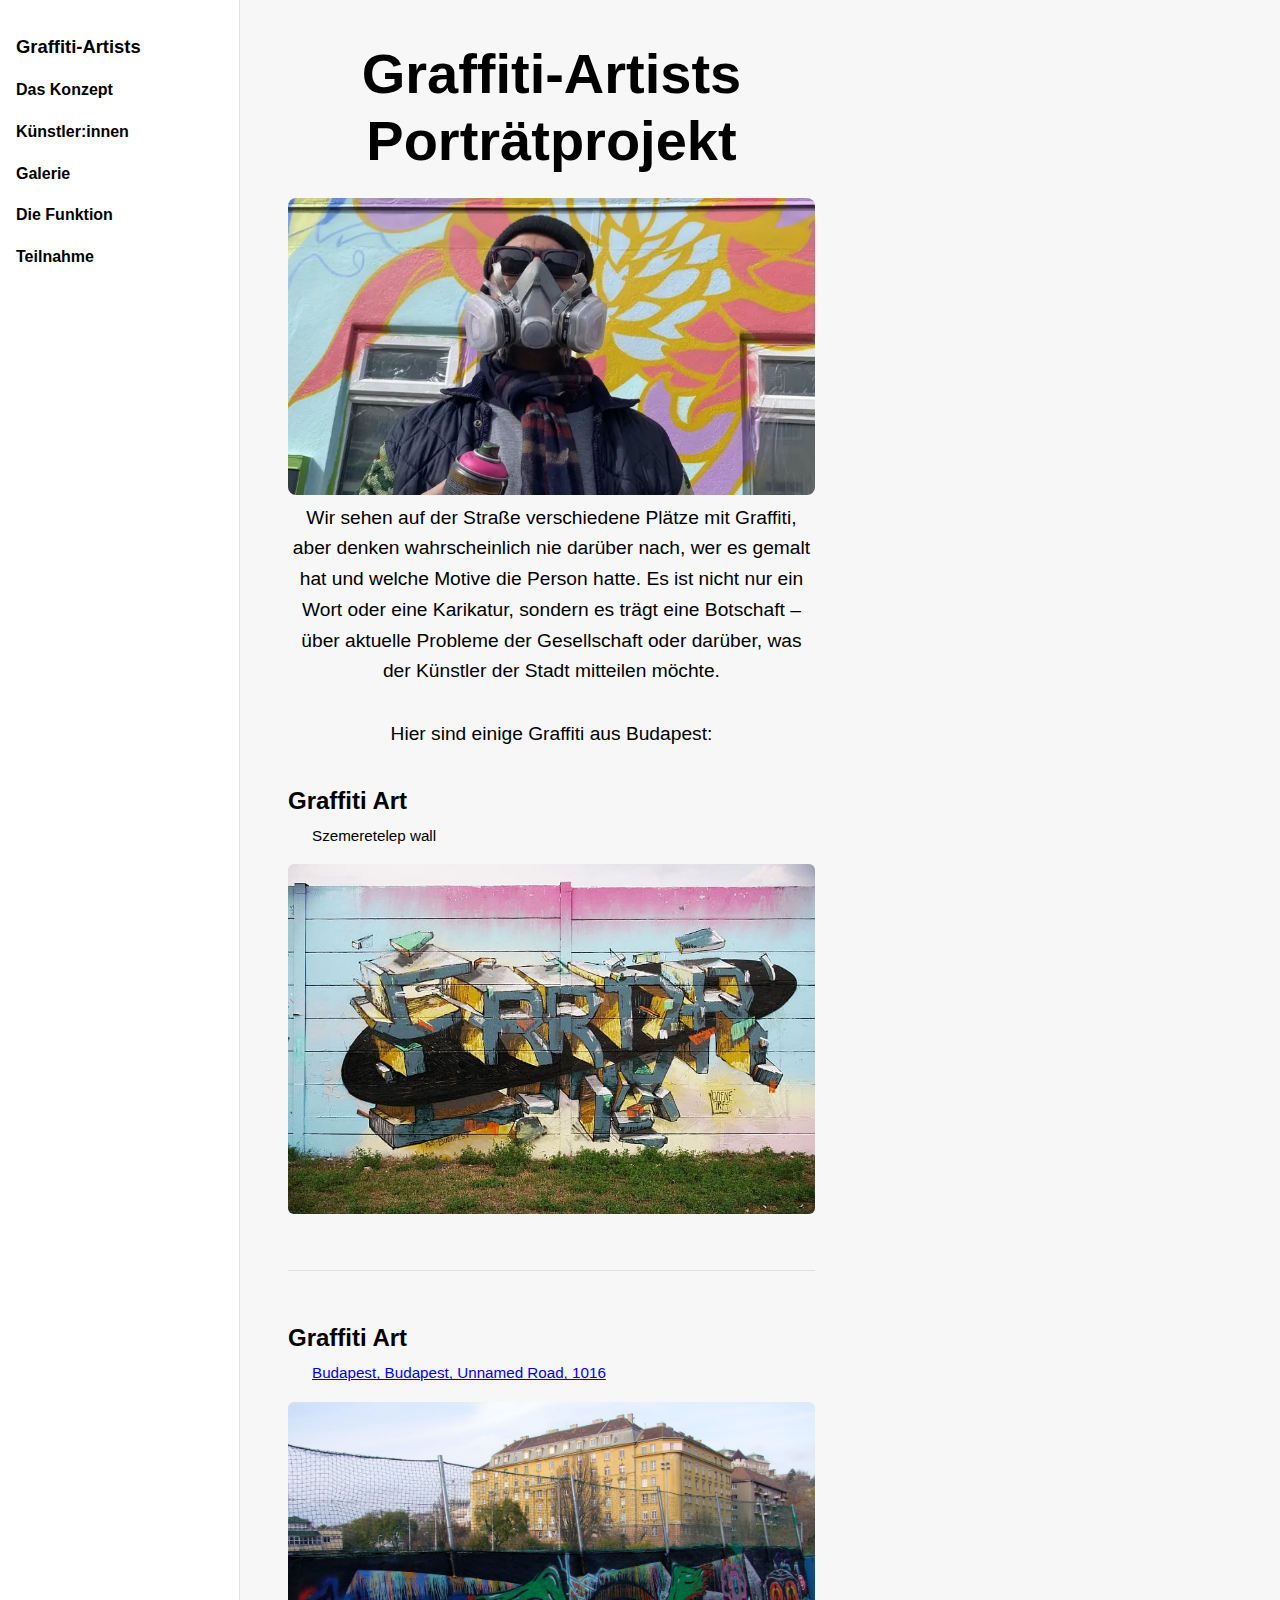
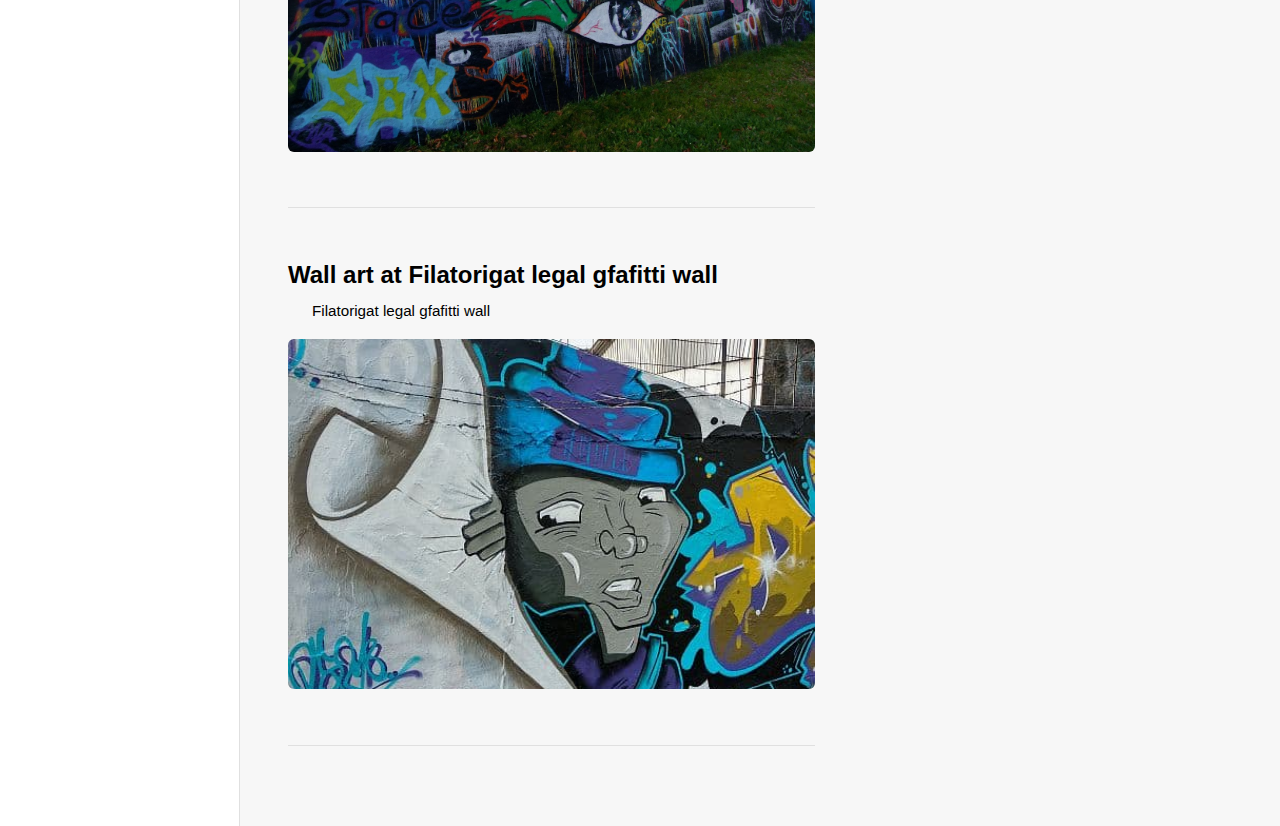
<file: index.html>
<!DOCTYPE html>
<html lang="de">
<head>
  <meta charset="UTF-8">
  <meta name="viewport" content="width=device-width, initial-scale=1.0">
  <title>Graffiti-Artists Porträtprojekt</title>
  <link rel="stylesheet" href="style.css">
</head>
<body>
  <nav>
    <ul>
      <li class="nav-title"><a href="index.html">Graffiti-Artists</a></li>
      <li><a href="concept.html">Das Konzept</a></li>
      <li><a href="artists.html">Künstler:innen</a></li>
      <li><a href="gallery.html">Galerie</a></li>
      <li><a href="features.html">Die Funktion</a></li>
      <li><a href="participation.html">Teilnahme</a></li>
    </ul>
  </nav>

  <main>
    <h1 class="site-title">Graffiti-Artists Porträtprojekt</h1>

    <img src="assets/graffiti_man.jpg.webp" alt="Graffiti Künstler" class="hero">
    <p class="image-caption">
      Wir sehen auf der Straße verschiedene Plätze mit Graffiti, aber denken wahrscheinlich nie darüber nach, wer es gemalt hat und welche Motive die Person hatte.
      Es ist nicht nur ein Wort oder eine Karikatur, sondern es trägt eine Botschaft – über aktuelle Probleme der Gesellschaft oder darüber, was der Künstler der Stadt mitteilen möchte.
    </p>
    <p class="image-caption">Hier sind einige Graffiti aus Budapest:</p>

    <section class="graffiti-gallery">
      <article class="graffiti-item">
        <h3 class="graffiti-title">Graffiti Art</h3>
        <p class="graffiti-meta">Szemeretelep wall</p>
        <img src="assets/graffiti_2.jpg" alt="Graffiti Art">
      </article>

      <article class="graffiti-item">
        <h3 class="graffiti-title">Graffiti Art</h3>
        <p class="graffiti-meta"><a href="https://g.co/kgs/UvAAz13" target="_blank">Budapest, Budapest, Unnamed Road, 1016</a></p>
        <img src="assets/graffiti_3.jpg" alt="Graffiti Art">
      </article>

      <article class="graffiti-item">
        <h3 class="graffiti-title">Wall art at Filatorigat legal gfafitti wall</h3>
        <p class="graffiti-meta">Filatorigat legal gfafitti wall</p>
        <img src="assets/graffiti_4.jpg" alt="Graffiti 4 – Abstract Pattern by Fork Impex">
      </article>

    </section>
  </main>
</body>
</html>
</file>
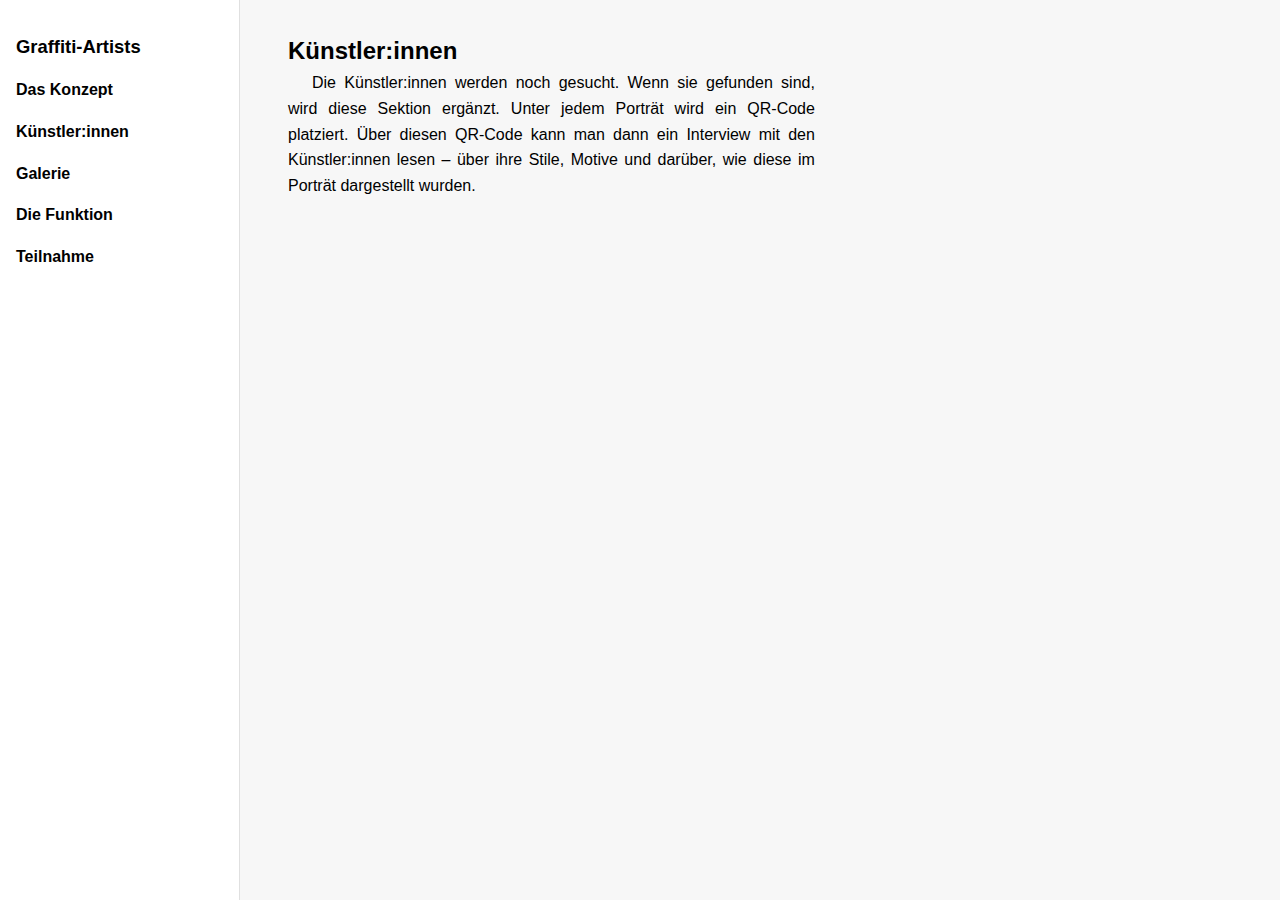
<file: artists.html>
<!DOCTYPE html>
<html lang="de">
<head>
  <meta charset="UTF-8">
  <meta name="viewport" content="width=device-width, initial-scale=1.0">
  <title>Künstler:innen – Graffiti-Artists</title>
  <link rel="stylesheet" href="style.css">
</head>
<body>
  <nav>
    <ul>
      <li class="nav-title"><a href="index.html">Graffiti-Artists</a></li>
      <li><a href="concept.html">Das Konzept</a></li>
      <li><a href="artists.html">Künstler:innen</a></li>
      <li><a href="gallery.html">Galerie</a></li>
      <li><a href="features.html">Die Funktion</a></li>
      <li><a href="participation.html">Teilnahme</a></li>
    </ul>
  </nav>

  <main>
    <section>
      <h2>Künstler:innen</h2>
      <p>Die Künstler:innen werden noch gesucht. Wenn sie gefunden sind, wird diese Sektion ergänzt.
        Unter jedem Porträt wird ein QR-Code platziert. Über diesen QR-Code kann man dann ein Interview mit den Künstler:innen lesen – über ihre Stile, Motive und darüber, wie diese im Porträt dargestellt wurden.</p>
    </section>
  </main>
</body>
</html>
</file>
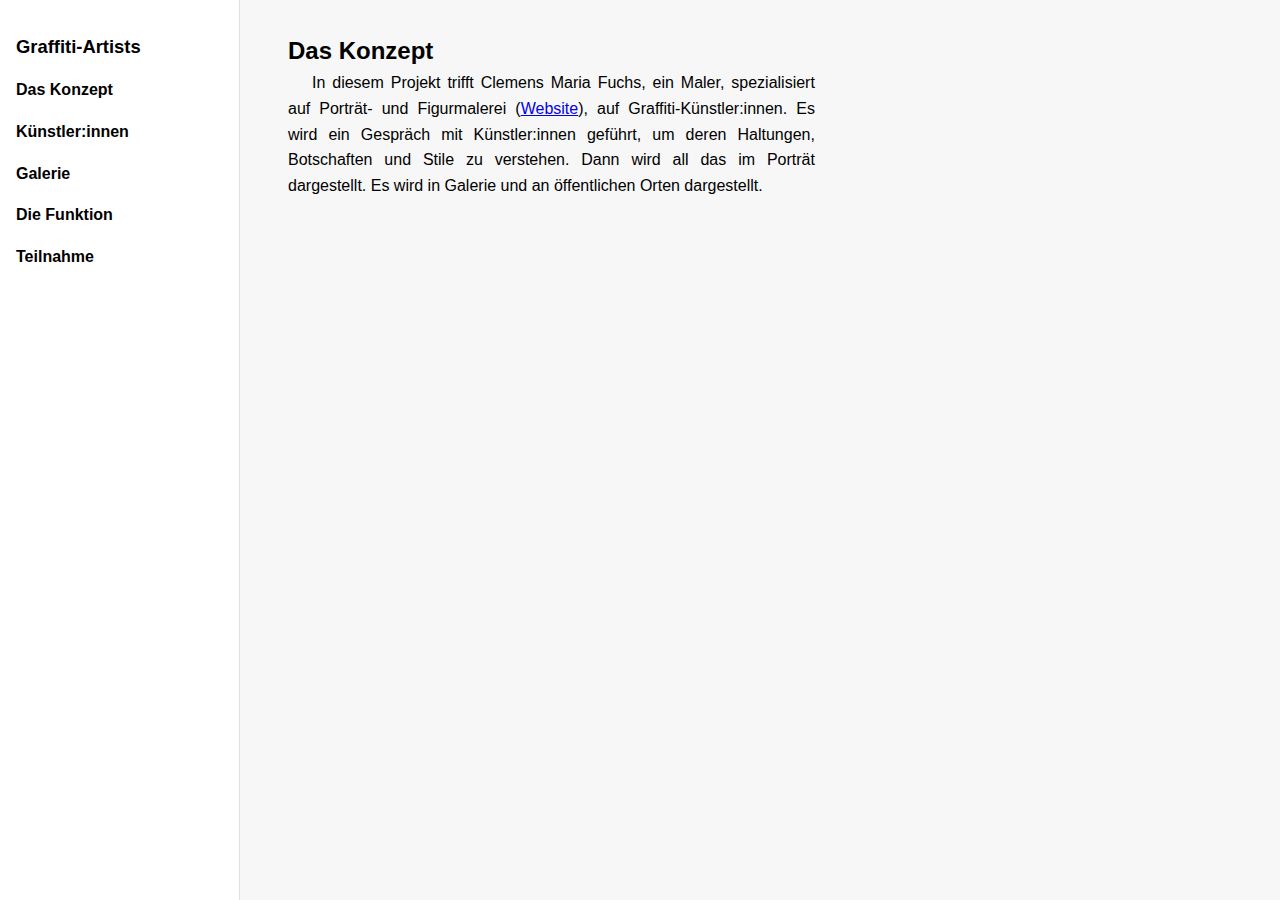
<file: concept.html>
<!DOCTYPE html>
<html lang="de">
<head>
  <meta charset="UTF-8">
  <meta name="viewport" content="width=device-width, initial-scale=1.0">
  <title>Das Konzept – Graffiti-Artists</title>
  <link rel="stylesheet" href="style.css">
</head>
<body>
  <nav>
    <ul>
      <li class="nav-title"><a href="index.html">Graffiti-Artists</a></li>
      <li><a href="concept.html">Das Konzept</a></li>
      <li><a href="artists.html">Künstler:innen</a></li>
      <li><a href="gallery.html">Galerie</a></li>
      <li><a href="features.html">Die Funktion</a></li>
      <li><a href="participation.html">Teilnahme</a></li>
    </ul>
  </nav>

  <main>
    <section>
      <h2>Das Konzept</h2>
      <p>In diesem Projekt trifft Clemens Maria Fuchs, ein Maler, spezialisiert auf Porträt- und Figurmalerei (<a href="https://www.clemensmariafuchs.net/about" target="_blank" rel="noopener noreferrer">Website</a>), auf Graffiti-Künstler:innen. Es wird ein Gespräch mit Künstler:innen geführt, um deren Haltungen, Botschaften und Stile zu verstehen. Dann wird all das im Porträt dargestellt. Es wird in Galerie und an öffentlichen Orten dargestellt.</p>
    </section>
  </main>
</body>
</html>
</file>
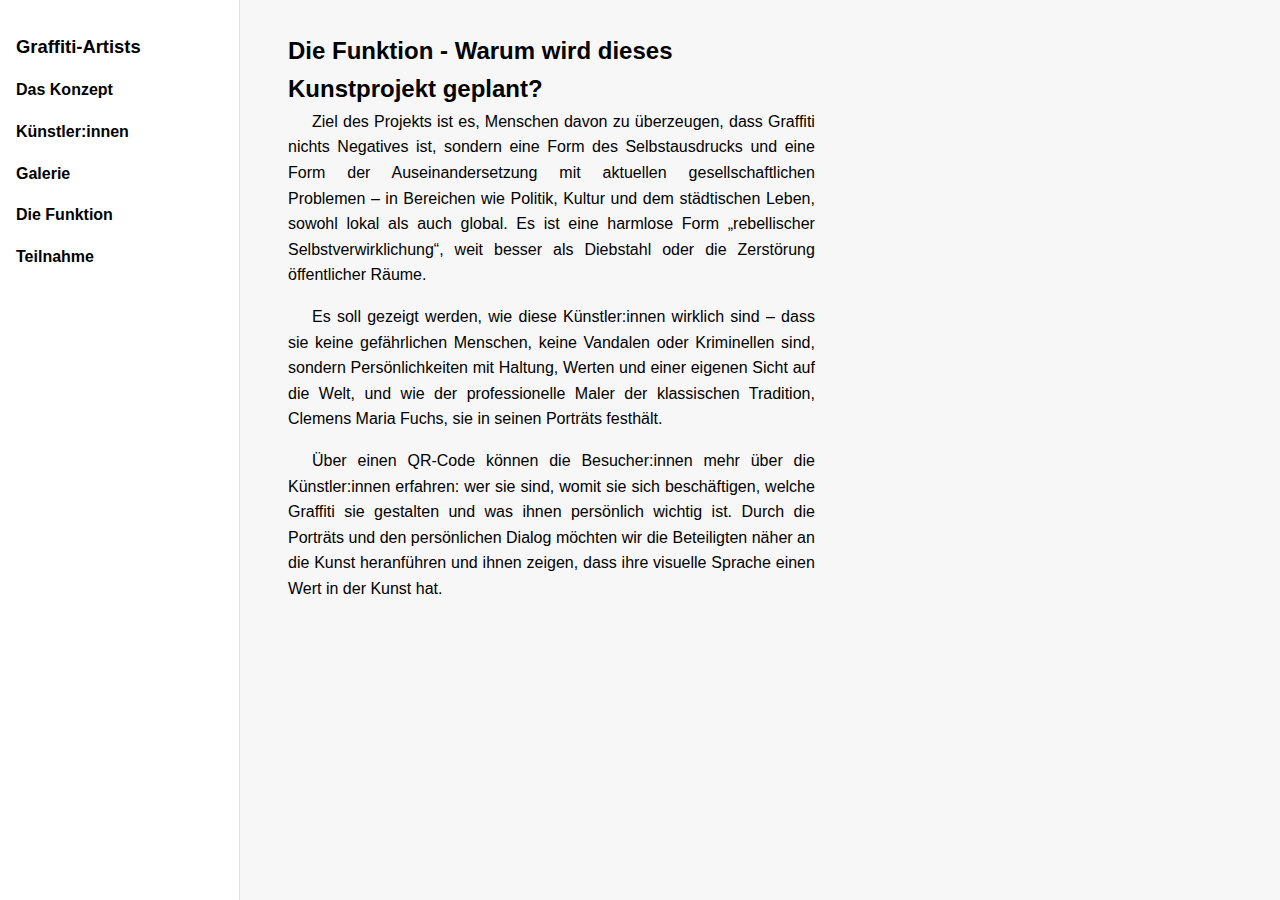
<file: features.html>
<!DOCTYPE html>
<html lang="de">
<head>
  <meta charset="UTF-8">
  <meta name="viewport" content="width=device-width, initial-scale=1.0">
  <title>Funktion – Graffiti-Artists</title>
  <link rel="stylesheet" href="style.css">
</head>
<body>
  <nav>
    <ul>
      <li class="nav-title"><a href="index.html">Graffiti-Artists</a></li>
      <li><a href="concept.html">Das Konzept</a></li>
      <li><a href="artists.html">Künstler:innen</a></li>
      <li><a href="gallery.html">Galerie</a></li>
      <li><a href="features.html">Die Funktion</a></li>
      <li><a href="participation.html">Teilnahme</a></li>
    </ul>
  </nav>

  <main>
    <section>
      <h2>Die Funktion - Warum wird dieses Kunstprojekt geplant?</h2>
      <p>Ziel des Projekts ist es, Menschen davon zu überzeugen, dass Graffiti nichts Negatives ist, sondern eine Form des Selbstausdrucks und eine Form der Auseinandersetzung mit aktuellen gesellschaftlichen Problemen – in Bereichen wie Politik, Kultur und dem städtischen Leben, sowohl lokal als auch global.
        Es ist eine harmlose Form „rebellischer Selbstverwirklichung“, weit besser als Diebstahl oder die Zerstörung öffentlicher Räume.</p>
        <p>Es soll gezeigt werden, wie diese Künstler:innen wirklich sind – dass sie keine gefährlichen Menschen, keine Vandalen oder Kriminellen sind, sondern Persönlichkeiten mit Haltung, Werten und einer eigenen Sicht auf die Welt, und wie der professionelle Maler der klassischen Tradition, Clemens Maria Fuchs, sie in seinen Porträts festhält.</p>
        <p>Über einen QR-Code können die Besucher:innen mehr über die Künstler:innen erfahren: wer sie sind, womit sie sich beschäftigen, welche Graffiti sie gestalten und was ihnen persönlich wichtig ist.
        Durch die Porträts und den persönlichen Dialog möchten wir die Beteiligten näher an die Kunst heranführen und ihnen zeigen, dass ihre visuelle Sprache einen Wert in der Kunst hat.</p>
    </section>
  </main>
</body>
</html>
</file>
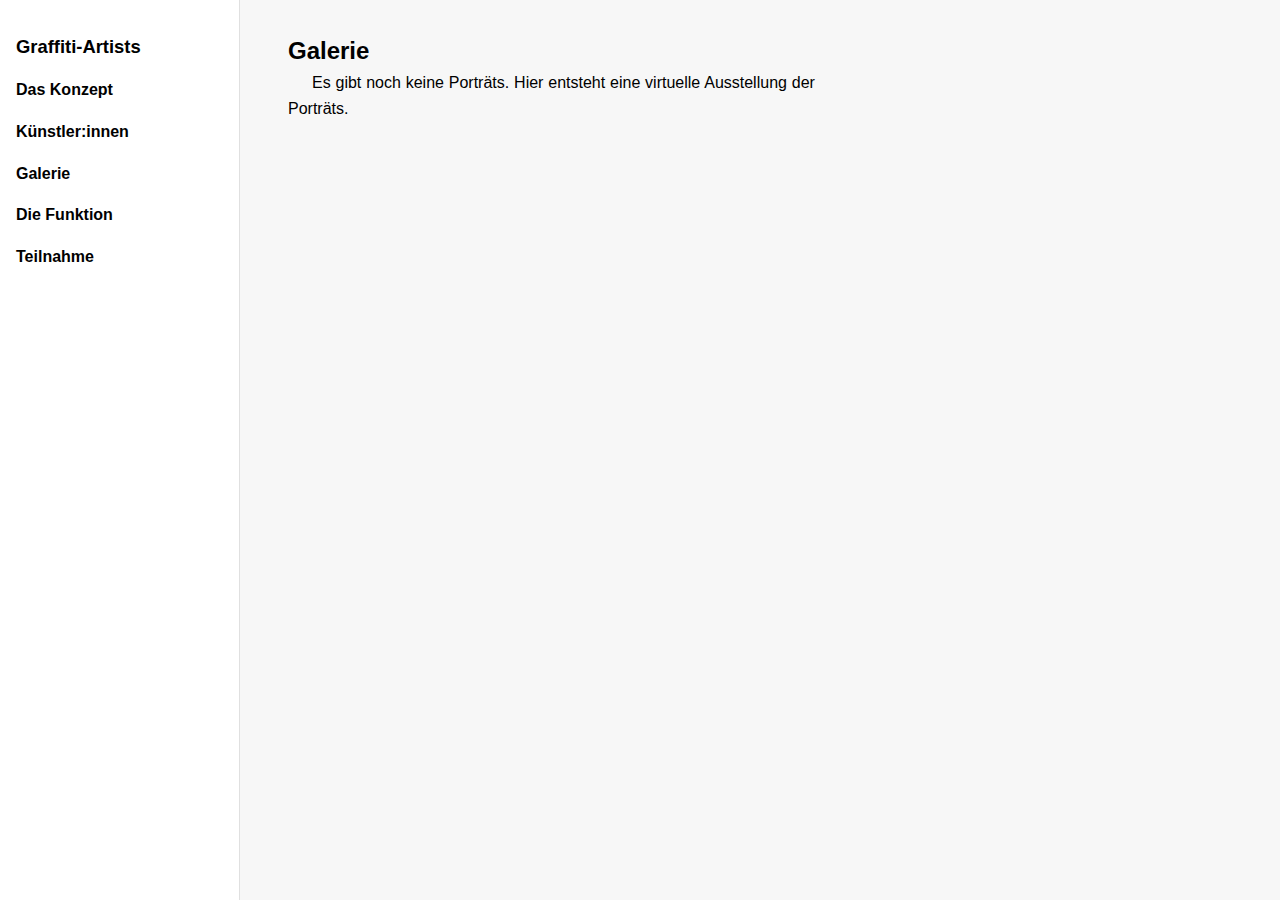
<file: gallery.html>
<!DOCTYPE html>
<html lang="de">
<head>
  <meta charset="UTF-8">
  <meta name="viewport" content="width=device-width, initial-scale=1.0">
  <title>Galerie – Graffiti-Artists</title>
  <link rel="stylesheet" href="style.css">
</head>
<body>
  <nav>
    <ul>
      <li class="nav-title"><a href="index.html">Graffiti-Artists</a></li>
      <li><a href="concept.html">Das Konzept</a></li>
      <li><a href="artists.html">Künstler:innen</a></li>
      <li><a href="gallery.html">Galerie</a></li>
      <li><a href="features.html">Die Funktion</a></li>
      <li><a href="participation.html">Teilnahme</a></li>
    </ul>
  </nav>

  <main>
    <section>
      <h2>Galerie</h2>
      <p>Es gibt noch keine Porträts. Hier entsteht eine virtuelle Ausstellung der Porträts.</p>
    </section>
  </main>
</body>
</html>
</file>
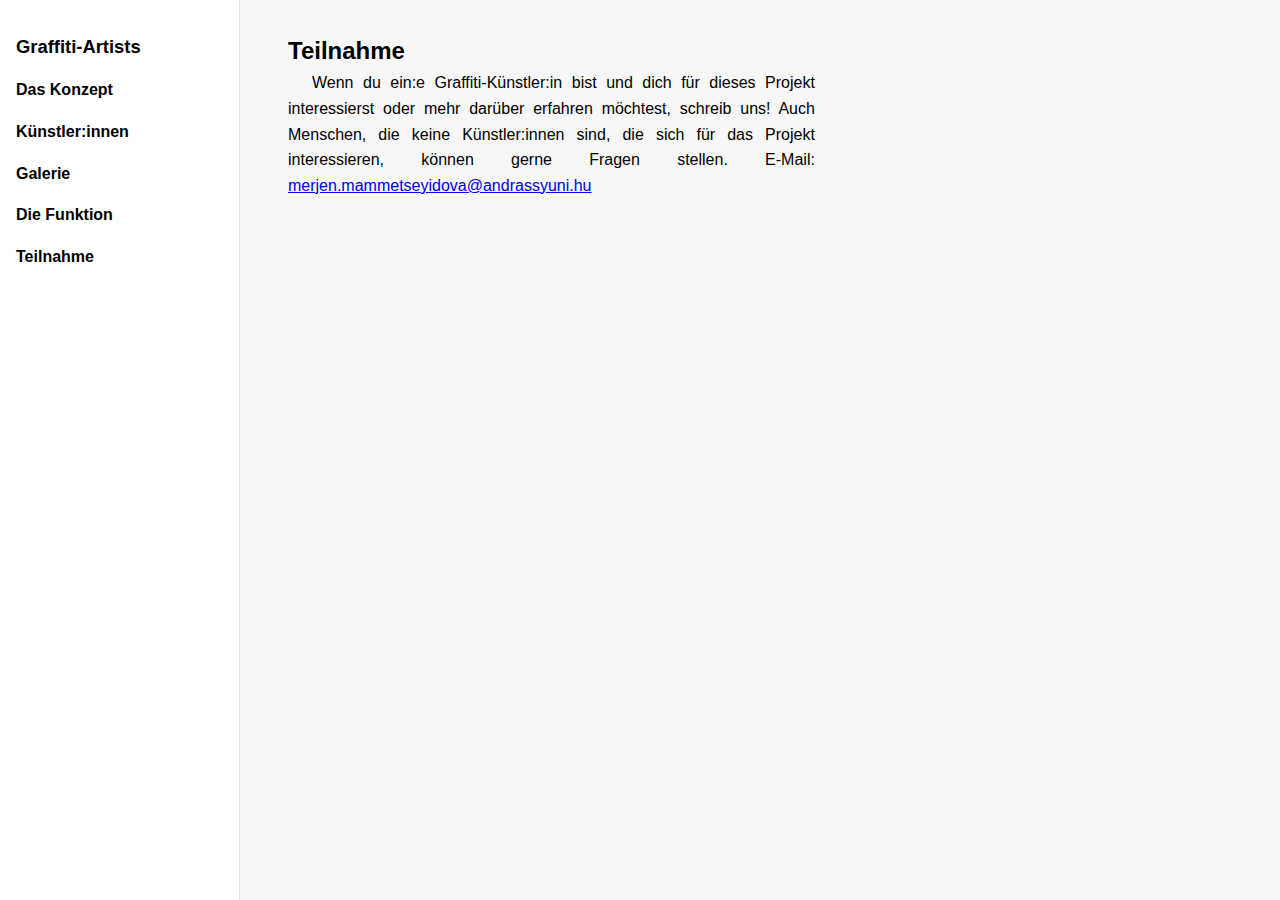
<file: participation.html>
<!DOCTYPE html>
<html lang="de">
<head>
  <meta charset="UTF-8">
  <meta name="viewport" content="width=device-width, initial-scale=1.0">
  <title>Teilnahme – Graffiti-Artists</title>
  <link rel="stylesheet" href="style.css">
</head>
<body>
  <nav>
    <ul>
      <li class="nav-title"><a href="index.html">Graffiti-Artists</a></li>
      <li><a href="concept.html">Das Konzept</a></li>
      <li><a href="artists.html">Künstler:innen</a></li>
      <li><a href="gallery.html">Galerie</a></li>
      <li><a href="features.html">Die Funktion</a></li>
      <li><a href="participation.html">Teilnahme</a></li>
    </ul>
  </nav>

  <main>
    <section>
      <h2>Teilnahme</h2>
      <p>Wenn du ein:e Graffiti-Künstler:in bist und dich für dieses Projekt interessierst oder mehr darüber erfahren möchtest, schreib uns!
        Auch Menschen, die keine Künstler:innen sind, die sich für das Projekt interessieren, können gerne Fragen stellen.
        E-Mail: <a href="mailto:merjen.mammetseyidova@andrassyuni.hu">merjen.mammetseyidova@andrassyuni.hu</a></p>
    </section>
  </main>
</body>
</html>
</file>
<file: style.css>
/* Reset */
*,*::before,*::after{box-sizing:border-box;margin:0;padding:0}

/* Basis */
body{
  font-family:-apple-system,BlinkMacSystemFont,"Segoe UI",Roboto,"Helvetica Neue",Arial,sans-serif;
  line-height:1.6;
  color:#000;                 /* везде чёрный */
  background:#f7f7f7;
  display:flex;
  min-height:100vh;
}
section p{
  margin-bottom:1rem;
  text-align:justify;
  text-indent:1.5rem;   /* ← новая строка */
}

/* Seitenleiste */
nav{
  background:#fff;
  border-right:1px solid #e0e0e0;
  padding:2rem 1rem;
  width:240px;
  flex-shrink:0;
}
nav ul{list-style:none;display:flex;flex-direction:column;gap:1rem}
nav a{
  text-decoration:none;
  color:#000;
  font-weight:600;
  transition:color .2s ease;
}
nav a:hover,
nav a:focus{color:#0066cc}
.nav-title a{font-size:1.15rem;font-weight:700}

/* Inhalt */
main{
  flex:1;
  padding:2rem 3rem;
  max-width:70ch;   /* ограничиваем строку */
  margin-left:0;    /* прижимаем к левой стороне */
  margin-right:auto;
}
h1.site-title{
  font-size:clamp(2.5rem,5vw,3.5rem);
  text-align:center;
  margin:0.5rem 0 1.5rem;
  line-height:1.2;
}

/* Hero */
main>img.hero{
  display:block;
  margin:0 auto 0.5rem;
  max-width:100%;
  height:auto;
  border-radius:8px;
}
.image-caption{
  text-align:center;
  margin:0 0 2rem;
  font-size:1.2rem;
}

/* Galerie */
.graffiti-gallery{margin:0 auto;}
.graffiti-item{
  margin-bottom:3rem;
  padding-bottom:3rem;
  border-bottom:1px solid #e0e0e0;
}
.graffiti-title{
  font-size:1.5rem;
  font-weight:700;
  margin-bottom:.25rem;
}
.graffiti-meta{
  font-size:.95rem;
  margin-bottom:1rem;
  display:flex;
  flex-wrap:wrap;
  gap:1rem;
  align-items:center;
}
.graffiti-item img{
  width:100%;
  height:350px;              /* одинаковая высота */
  object-fit:cover;          /* обрезка без искажений */
  border-radius:6px;
}


@media(max-width:800px){
  body{flex-direction:column}
  nav{
    width:auto;
    border-right:none;
    border-bottom:1px solid #e0e0e0;
    padding:1rem;
  }
  nav ul{
    flex-direction:row;
    flex-wrap:wrap;
    justify-content:space-around;
  }
  main{
    padding:1.5rem;
    margin-left:0;   /* то же для мобильной версии */
    margin-right:auto;
  }
}
</file>
